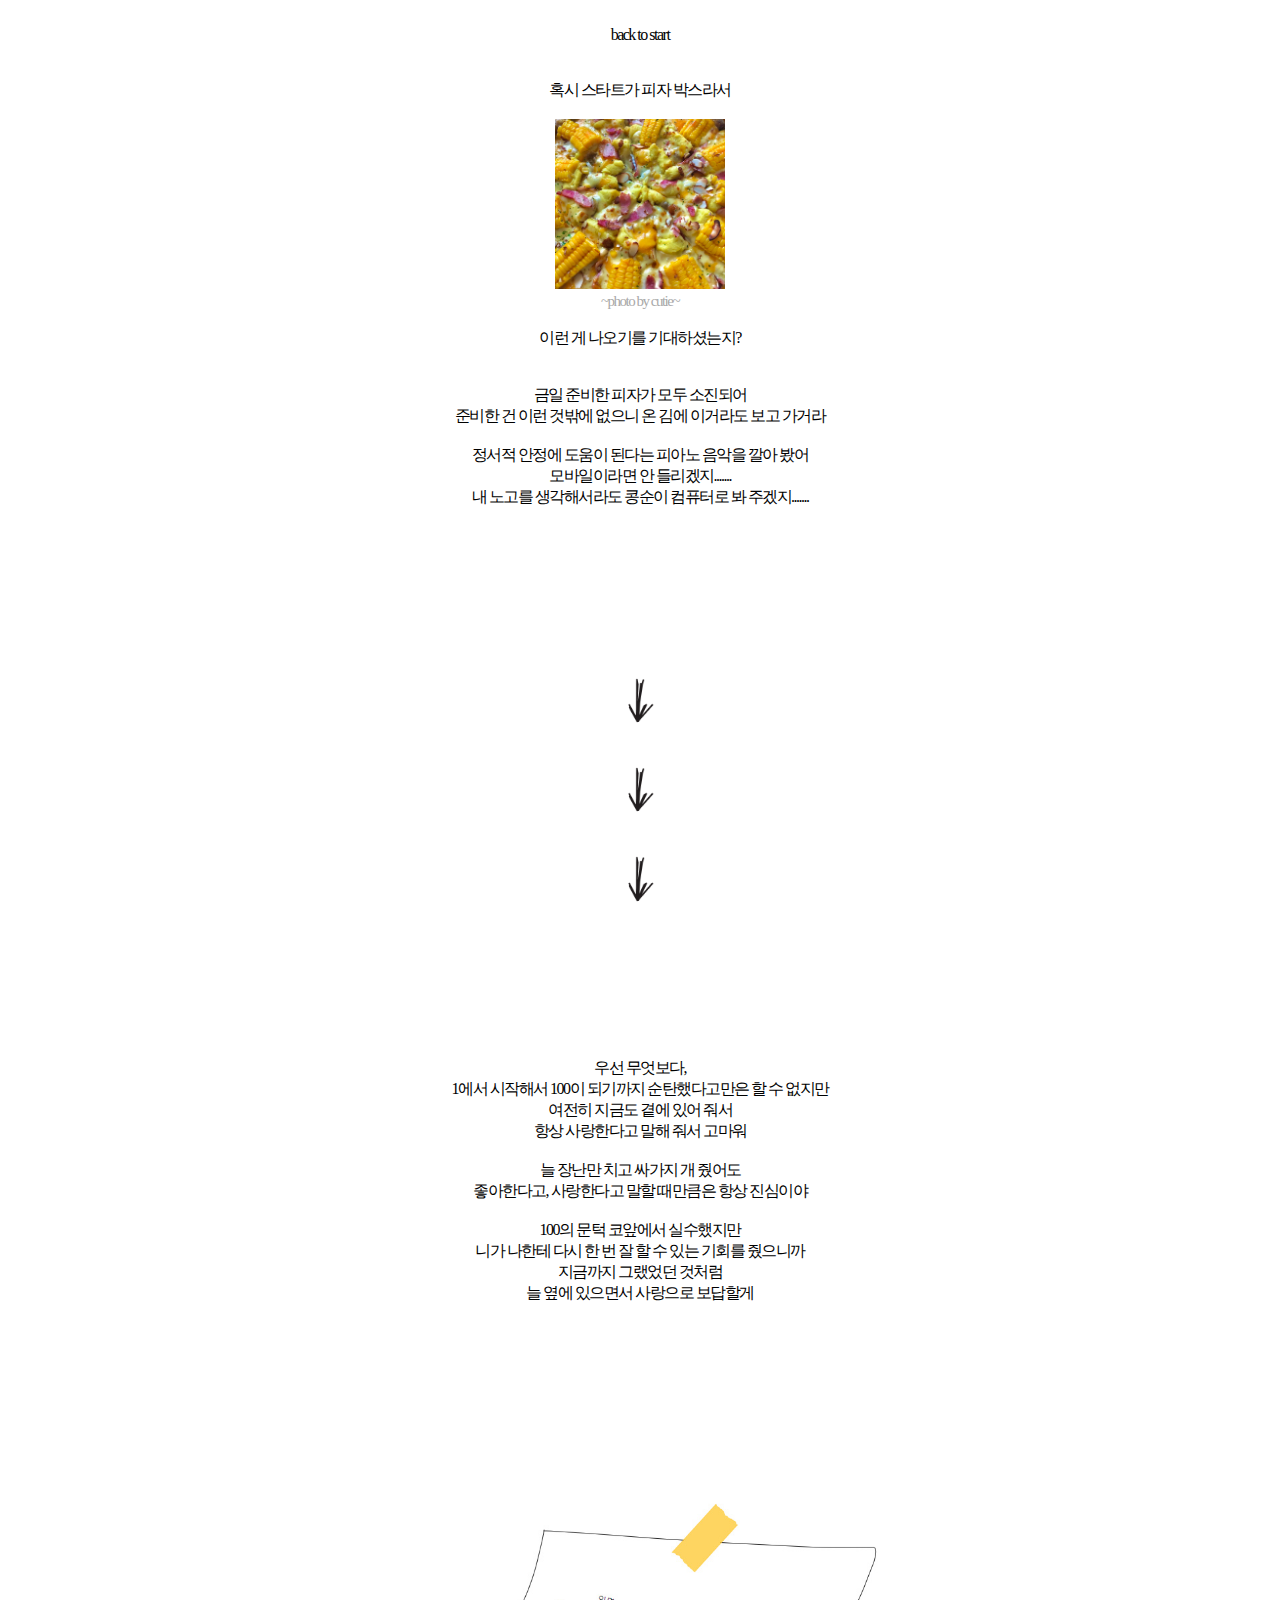
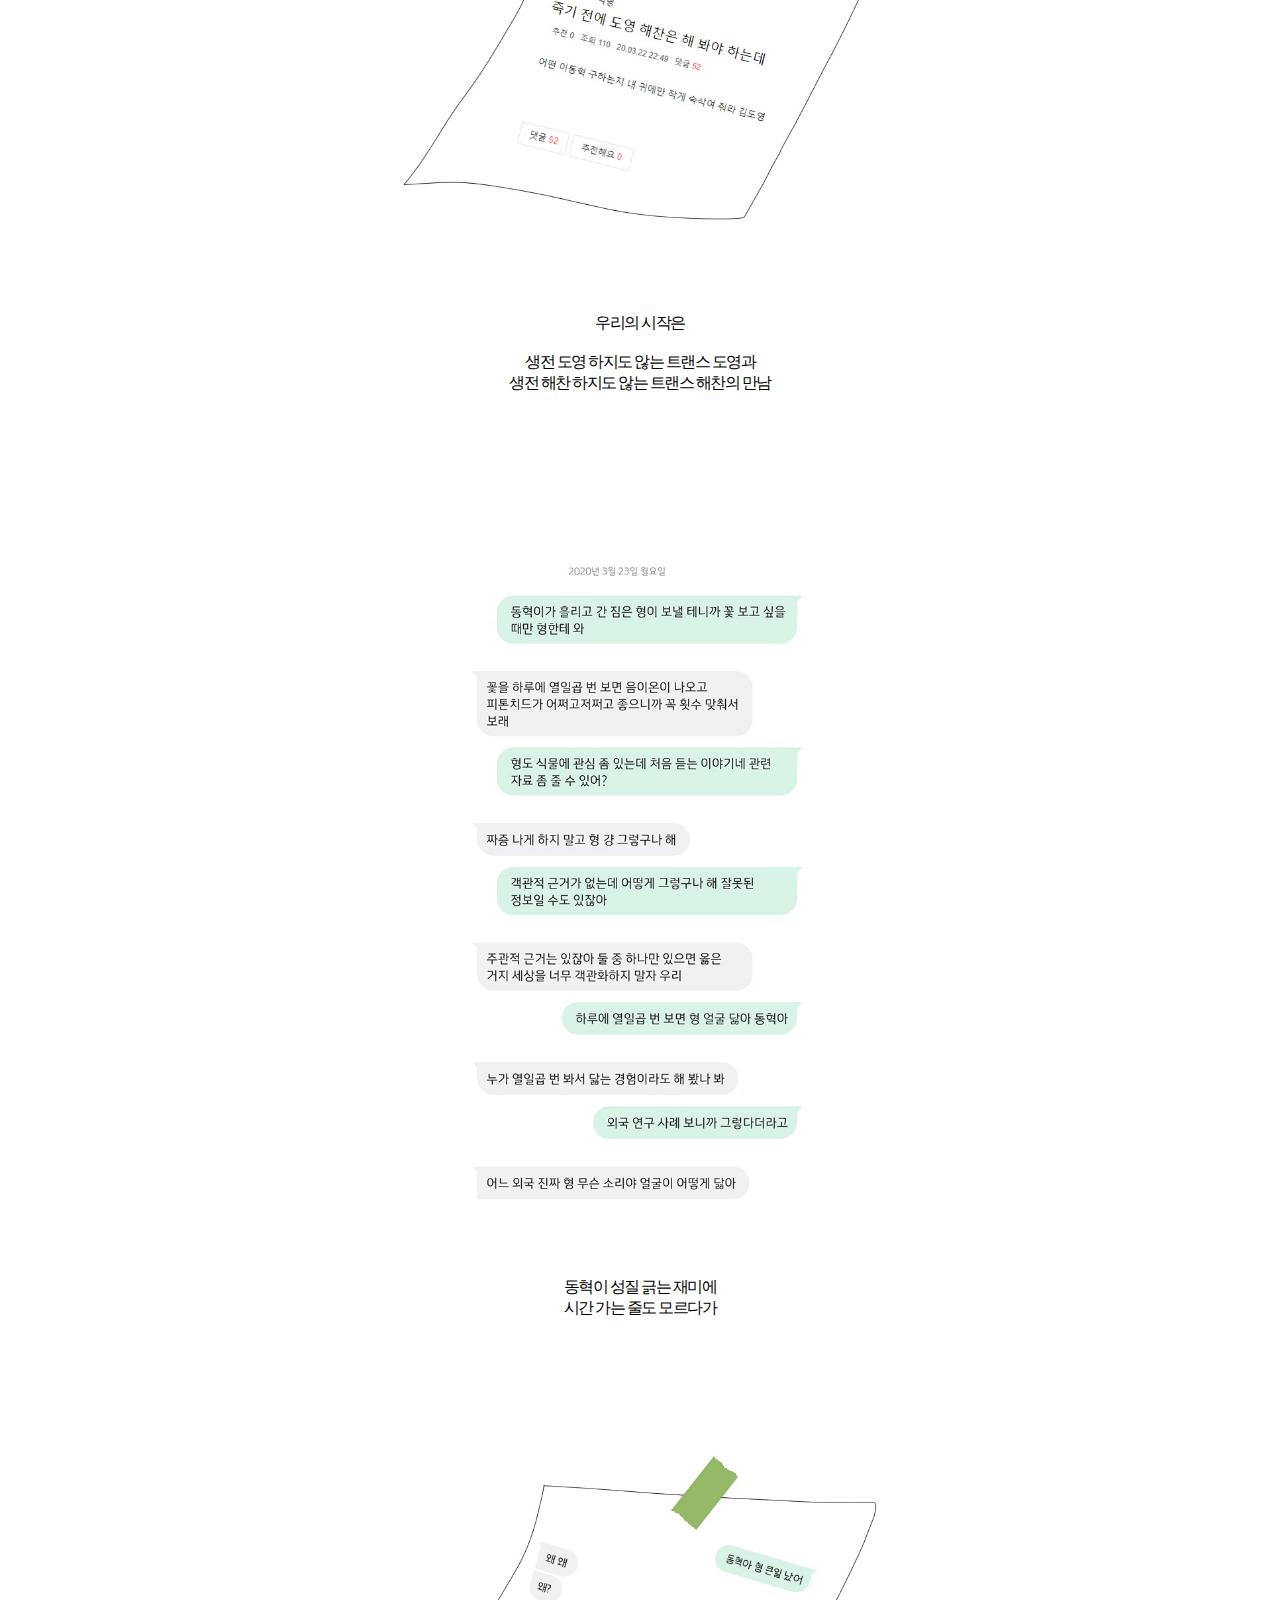
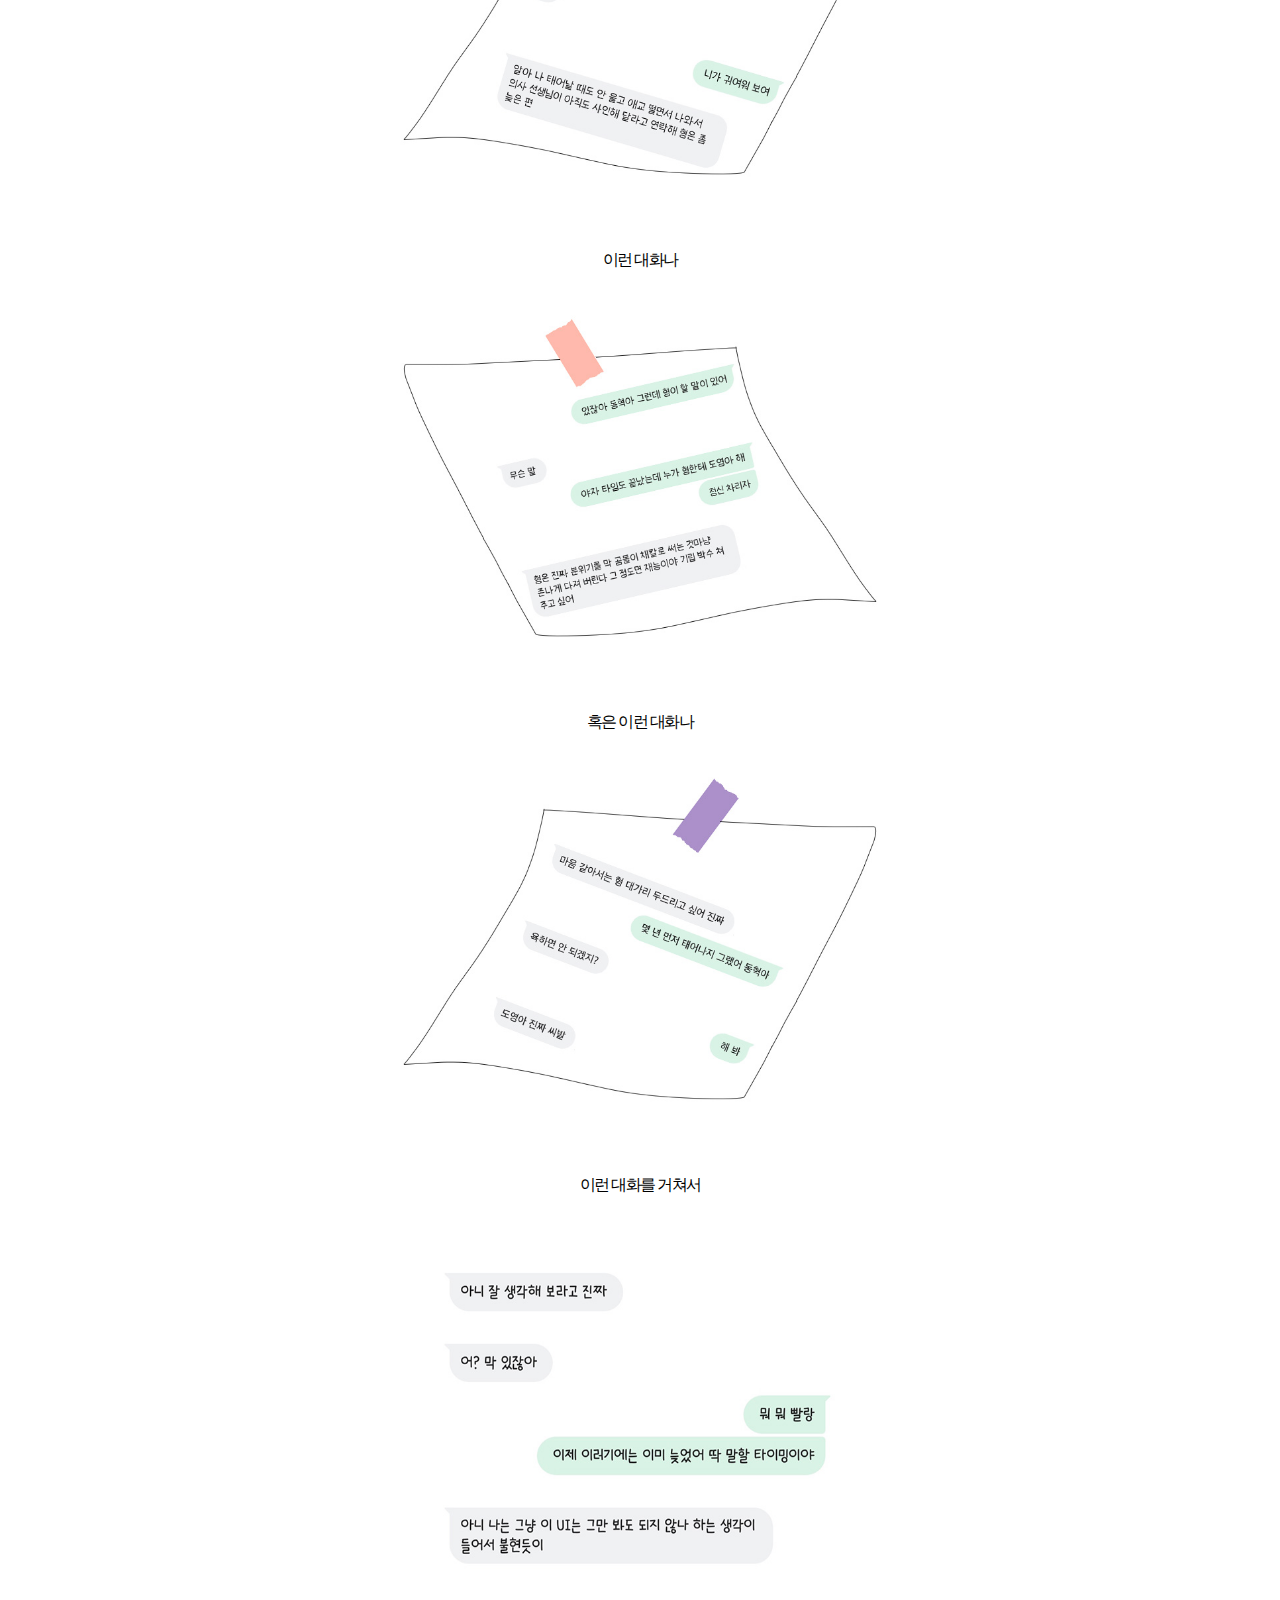
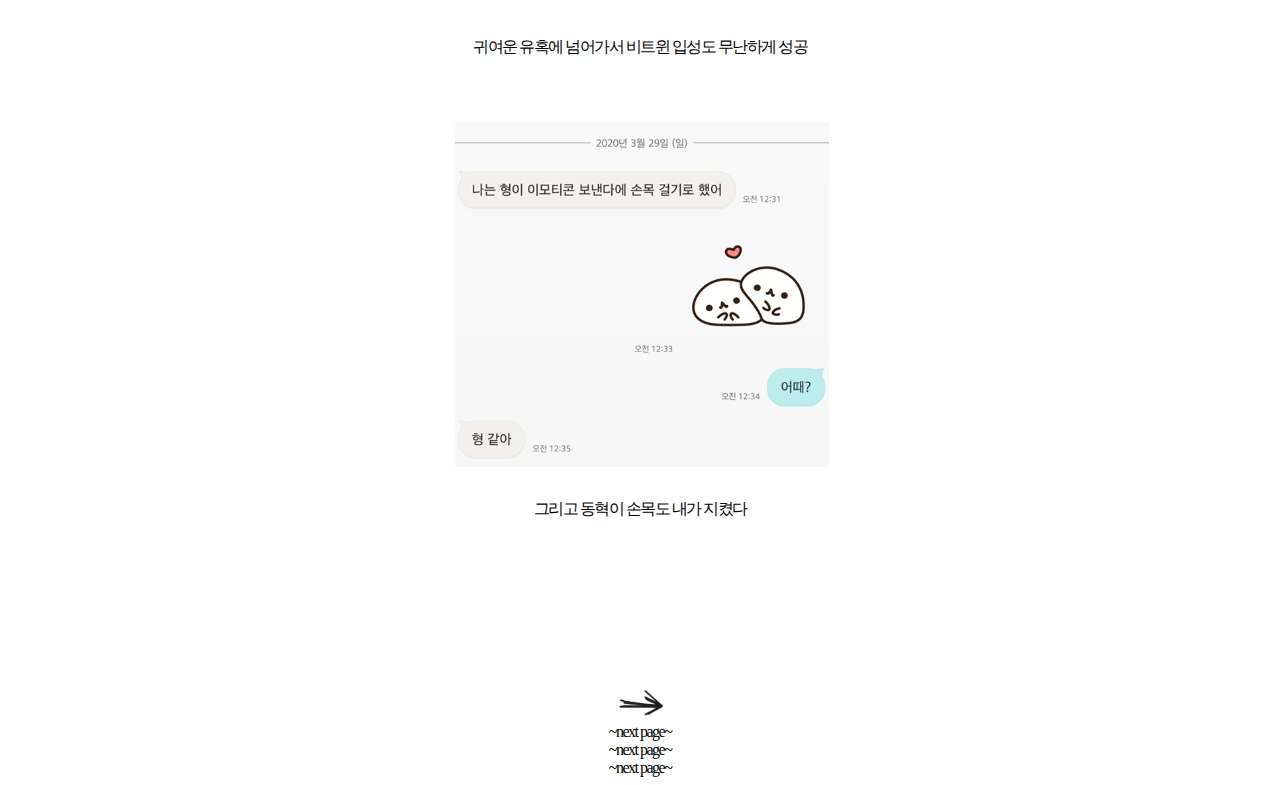
<file: 1.html>
<!DOCTYPE html>
<html lang="en">
<head>
    <meta charset="UTF-8">
    <meta name="viewport" content="width=device-width, initial-scale=1.0">
    <title>1 Page</title>
    <style>
         body {
            background-color#d9d8d7;
        }

        * {
            text-align:center;
            letter-spacing:-1.5px;
        }

        a {
            text-decoration: none;
            color: black;
            display: block;
            width: 100%;
            margin: auto;
            text-align:center;
            letter-spacing: -1.5px;
        }

        .space {
            margin: 150px;
        }
    </style>
</head>
<body>
    <iframe width="10" height="10" scrolling="no" frameborder="no" allow="autoplay" src="https://w.soundcloud.com/player/?url=https%3A//api.soundcloud.com/tracks/183706620&color=%23ffffff&auto_play=true&hide_related=false&show_comments=true&show_user=true&show_reposts=false&show_teaser=true&visual=true"></iframe>

    <span><a href="index.html">back to start</a></span>
    <div><br><br>혹시 스타트가 피자 박스라서<br><br></div>
    <img src="pizza.jpg" width=170px>
    <div style="color:darkgrey; font-size:15px;">~photo by cutie~</div><br>
    <div>이런 게 나오기를 기대하셨는지?</div>
    <div><br><br>금일 준비한 피자가 모두 소진되어<br>
    준비한 건 이런 것밖에 없으니 온 김에 이거라도 보고 가거라<br><br>
    정서적 안정에 도움이 된다는 피아노 음악을 깔아 봤어<br>
    모바일이라면 안 들리겠지....... <br>내 노고를 생각해서라도 콩순이 컴퓨터로 봐 주겠지.......<br><br></div>
    <div class=space></div>
    <img src="arrow.png" width=30px>
    <br><br><br>
    <img src="arrow.png" width=30px>
    <br><br><br>
    <img src="arrow.png" width=30px>
    <div class=space></div>
    <div class=space></div>
    <div class=space></div>
    <div class=letter>
        우선 무엇보다,<br>
        1에서 시작해서 100이 되기까지 순탄했다고만은 할 수 없지만 <br>
        여전히 지금도 곁에 있어 줘서<br>
        항상 사랑한다고 말해 줘서 고마워<br>
        <br>
        늘 장난만 치고 싸가지 개 줬어도<br>
        좋아한다고, 사랑한다고 말할 때만큼은 항상 진심이야<br>
        <br>
        100의 문턱 코앞에서 실수했지만<br>
        니가 나한테 다시 한 번 잘 할 수 있는 기회를 줬으니까<br>
        지금까지 그랬었던 것처럼<br>
        늘 옆에 있으면서 사랑으로 보답할게<br>
        <br>
        <div class=space></div>
        <div class=space></div>
    </div>
    <div class=letter>
        <img src="cafe.jpg" width=500px>
        <br><br><br>
        우리의 시작은<br>
        <br>
        생전 도영 하지도 않는 트랜스 도영과<br>
        생전 해찬 하지도 않는 트랜스 해찬의 만남<br>
        <div class=space></div> 
    </div>
    <img src="first_chat.jpg" width=500px>
    <br>
    <div>
        <br><br><br>
        동혁이 성질 긁는 재미에<br>
        시간 가는 줄도 모르다가 <br><br><br><br>
    </div>
    <div class=letter>
        <br><br><br>
        <img src="chat1.jpg" width=500px>
        <br><br>
        이런 대화나
        <br><br>
        <img src="chat2.jpg" width=500px>
        <br><br>
        혹은 이런 대화나
        <br><br>
        <img src="chat3.jpg" width=500px>
        <br><br>
        이런 대화를 거쳐서
        <br><br>
        <img src="chat4.jpg" width=500px>
        <br><br>
        귀여운 유혹에 넘어가서 비트윈 입성도 무난하게 성공
        <br><br><br>
        <img src="between1.jpg" width=500px>
        <br>
        그리고 동혁이 손목도 내가 지켰다
        <br><br>
    </div>
    <div class=space></div>
    <img src="arrow2.png" width=50px>
    <a href="2.html">~next page~</a>
    <a href="2.html">~next page~</a>
    <a href="2.html">~next page~</a>
</body>
</html>
</file>
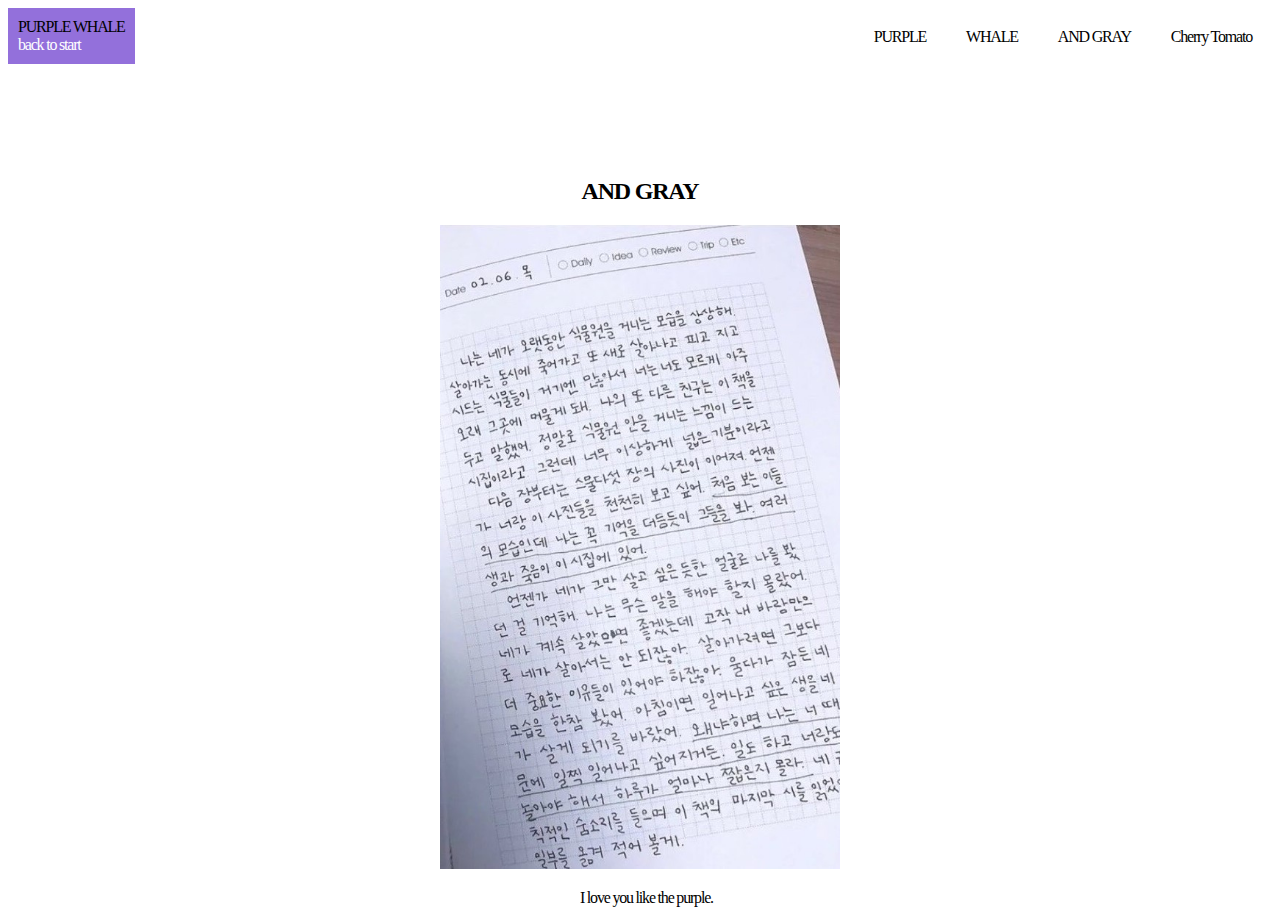
<file: 3.html>
<!doctype html>
<html>
<head>
  <title>AND GRAY</title>
  <meta charset="utf-8">
  <link rel="stylesheet" href="style.css">
  <!-- Global site tag (gtag.js) - Google Analytics -->
<script async src="https://www.googletagmanager.com/gtag/js?id=UA-163128130-1"></script>
<script>
  window.dataLayer = window.dataLayer || [];
  function gtag(){dataLayer.push(arguments);}
  gtag('js', new Date());

  gtag('config', 'UA-163128130-1');
</script>

</head>
<body>
  <!-- float 사용 전 헤더 부분
  <h1><a href="index.html">PURPLE WHALE</a></h1>
  <div class="list" style="width:100%; text-align:center">
  <a href="1.html">PURPLE</a><br><br>
  <a href="2.html">WHALE</a><br><br>
  <a href="3.html">AND GRAY</a><br><br>
  <a href="4.html">Cherry Tomato<span style="color:#9370DB; font-weight:bold"> ← <u style="color:#9370DB">NEW!!</u> </span> </a><br><br>
</div>
  <hr>
-->
<div class="child2 fr"><a href="4.html">Cherry Tomato</a></div>
<div class="child2 fr"><a href="3.html">AND GRAY</a></div>
<div class="child2 fr"><a href="2.html">WHALE</a></div>
<div class="child2 fr"><a href="1.html">PURPLE</a></div>
<div class="child1 fl"><a href="index.html">PURPLE WHALE<br><span style="color:#ffffff;">back to start</span></a></div>
<div class="spacer"></div>
  <center>
  <h2>AND GRAY</h2>
  <p>
    <img src="third.jpg" width=400px">
  </p>
  <p>
    <iframe width="10" height="10" scrolling="no" frameborder="no" allow="autoplay" src="https://w.soundcloud.com/player/?url=https%3A//api.soundcloud.com/tracks/714542755&color=%239370db&auto_play=true&hide_related=false&show_comments=true&show_user=true&show_reposts=false&show_teaser=true&visual=true"></iframe> I love you like the purple.
  </p>
  </center>
  <!--Start of Tawk.to Script-->
<script type="text/javascript">
var Tawk_API=Tawk_API||{}, Tawk_LoadStart=new Date();
(function(){
var s1=document.createElement("script"),s0=document.getElementsByTagName("script")[0];
s1.async=true;
s1.src='https://embed.tawk.to/5e8d64dd69e9320caac15c50/default';
s1.charset='UTF-8';
s1.setAttribute('crossorigin','*');
s0.parentNode.insertBefore(s1,s0);
})();
</script>
<!--End of Tawk.to Script-->
</body>
</html>
</file>
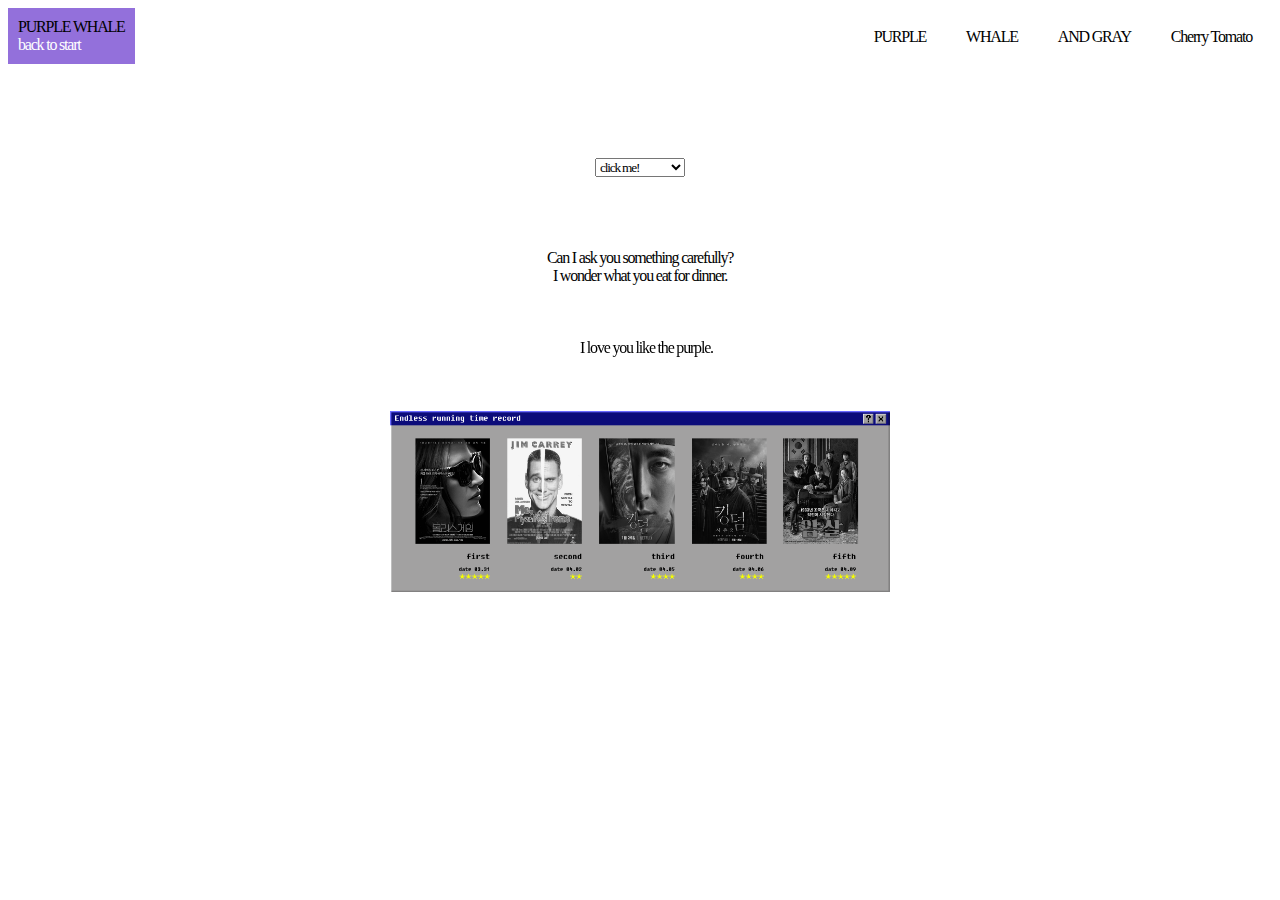
<file: 4.html>
<!doctype html>
<html>
<head>
  <title>Cherry Tomato</title>
  <meta charset="utf-8">
  <link rel="stylesheet" href="style.css">
  <!-- Global site tag (gtag.js) - Google Analytics -->
<script async src="https://www.googletagmanager.com/gtag/js?id=UA-163128130-1"></script>
<script>
  window.dataLayer = window.dataLayer || [];
  function gtag(){dataLayer.push(arguments);}
  gtag('js', new Date());

  gtag('config', 'UA-163128130-1');
</script>
</head>
<body>
  <!-- float 사용 전 헤더 부분
  <h1><a href="index.html">PURPLE WHALE</a></h1>
  <div class="list" style="width:100%; text-align:center">
  <a href="1.html">PURPLE</a><br><br>
  <a href="2.html">WHALE</a><br><br>
  <a href="3.html">AND GRAY</a><br><br>
  <a href="4.html">Cherry Tomato<span style="color:#9370DB; font-weight:bold"> ← <u style="color:#9370DB">NEW!!</u> </span> </a><br><br>
</div>
  <hr>
-->
<div class="child2 fr"><a href="4.html">Cherry Tomato</a></div>
<div class="child2 fr"><a href="3.html">AND GRAY</a></div>
<div class="child2 fr"><a href="2.html">WHALE</a></div>
<div class="child2 fr"><a href="1.html">PURPLE</a></div>
<div class="child1 fl"><a href="index.html">PURPLE WHALE<br><span style="color:#ffffff;">back to start</span></a></div>
<div class="spacer"></div>
  <select class="test">
    <option value="CLICK ME">click me!</option>
    <option value="1">I'll be</option>
    <option value="2">yours</option>
    <option value="3">and</option>
    <option value="4">i'm yours</option>
    <option value="5">already</option>
  </select>
  <br>
  <br><br><br>
  <div class="ask1">
      Can I ask you something carefully?<br>
      I wonder what you eat for dinner.
  </div>
  <br><br><br>
  <div class="song ask1">
    <iframe width="10" height="10" scrolling="no" frameborder="no" allow="autoplay" src="https://w.soundcloud.com/player/?url=https%3A//api.soundcloud.com/tracks/330902578&color=%239370db&auto_play=true&hide_related=false&show_comments=true&show_user=true&show_reposts=false&show_teaser=true&visual=true"></iframe> I love you like the purple.
  </div>
  <br><br><br>
  <p class="ask1">
    <img src="movie.png" >
  </p>
    </center>
      </body>
      </html>
</file>
<file: style.css>
a {
  text-decoration: none;
  color: black;
  display: inline;
  width: 100%;
  margin: auto;
}
hr {
 margin:40px;
}
.test{
  display:block;
  width:90px;
  margin:0 auto;
}
.song {
  margin-left:0px;
  margin-top:0px;
}
.ask1{
  width:500px;
  margin:0 auto;
  text-align:center;
}

.ask1 img{
  width:500px;
}
* {
  letter-spacing:-1.2px;
  font-family:"dunggeunmo";
  src: local("dunggeunmo"), url(dunggeunmo.eot), url("dunggeunmo.woff"), format("dunggeunmo.woff"), url("dunggeunmo.ttf") format("truetype");
}

.fl {float:left;}
.fr {float:right;}
.child2{display:inline; padding:20px;}
.child1{padding:10px; background-color:#9370DB;}
.spacer{height:150px;}
</file>
